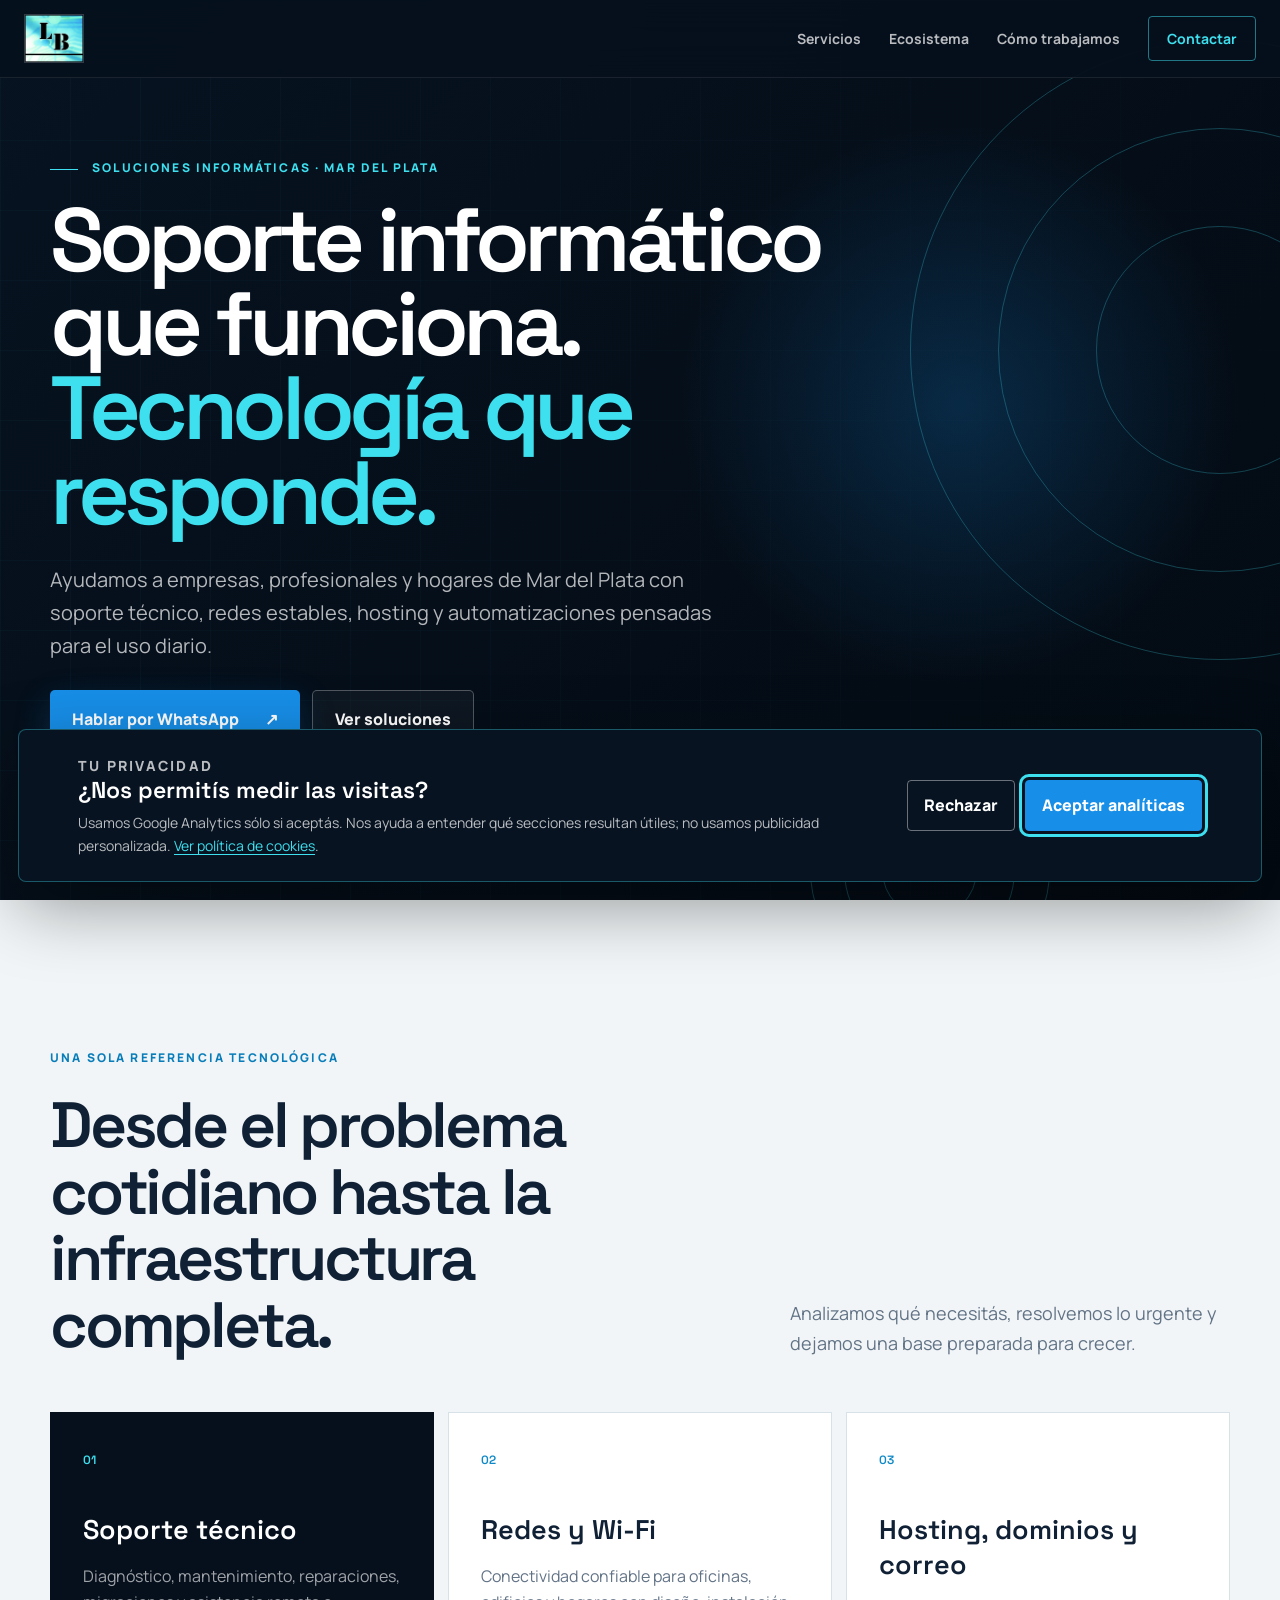
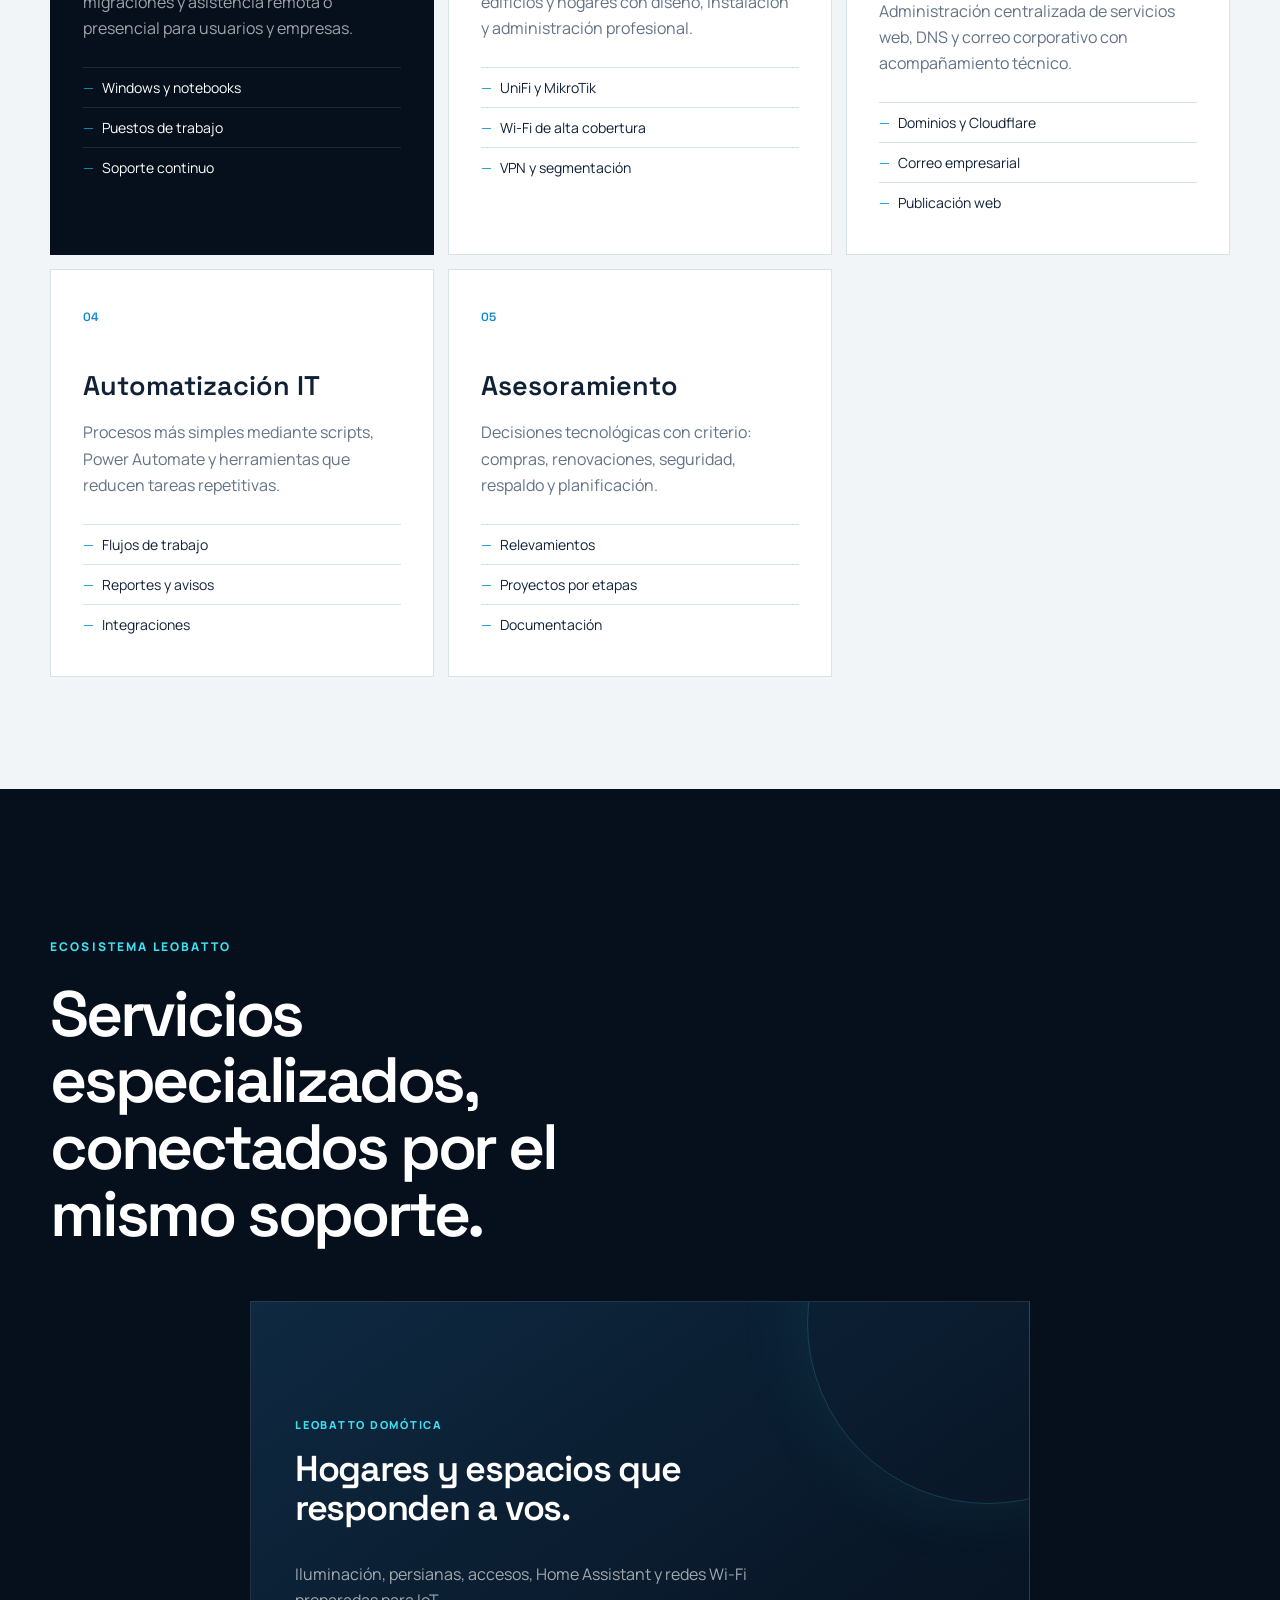
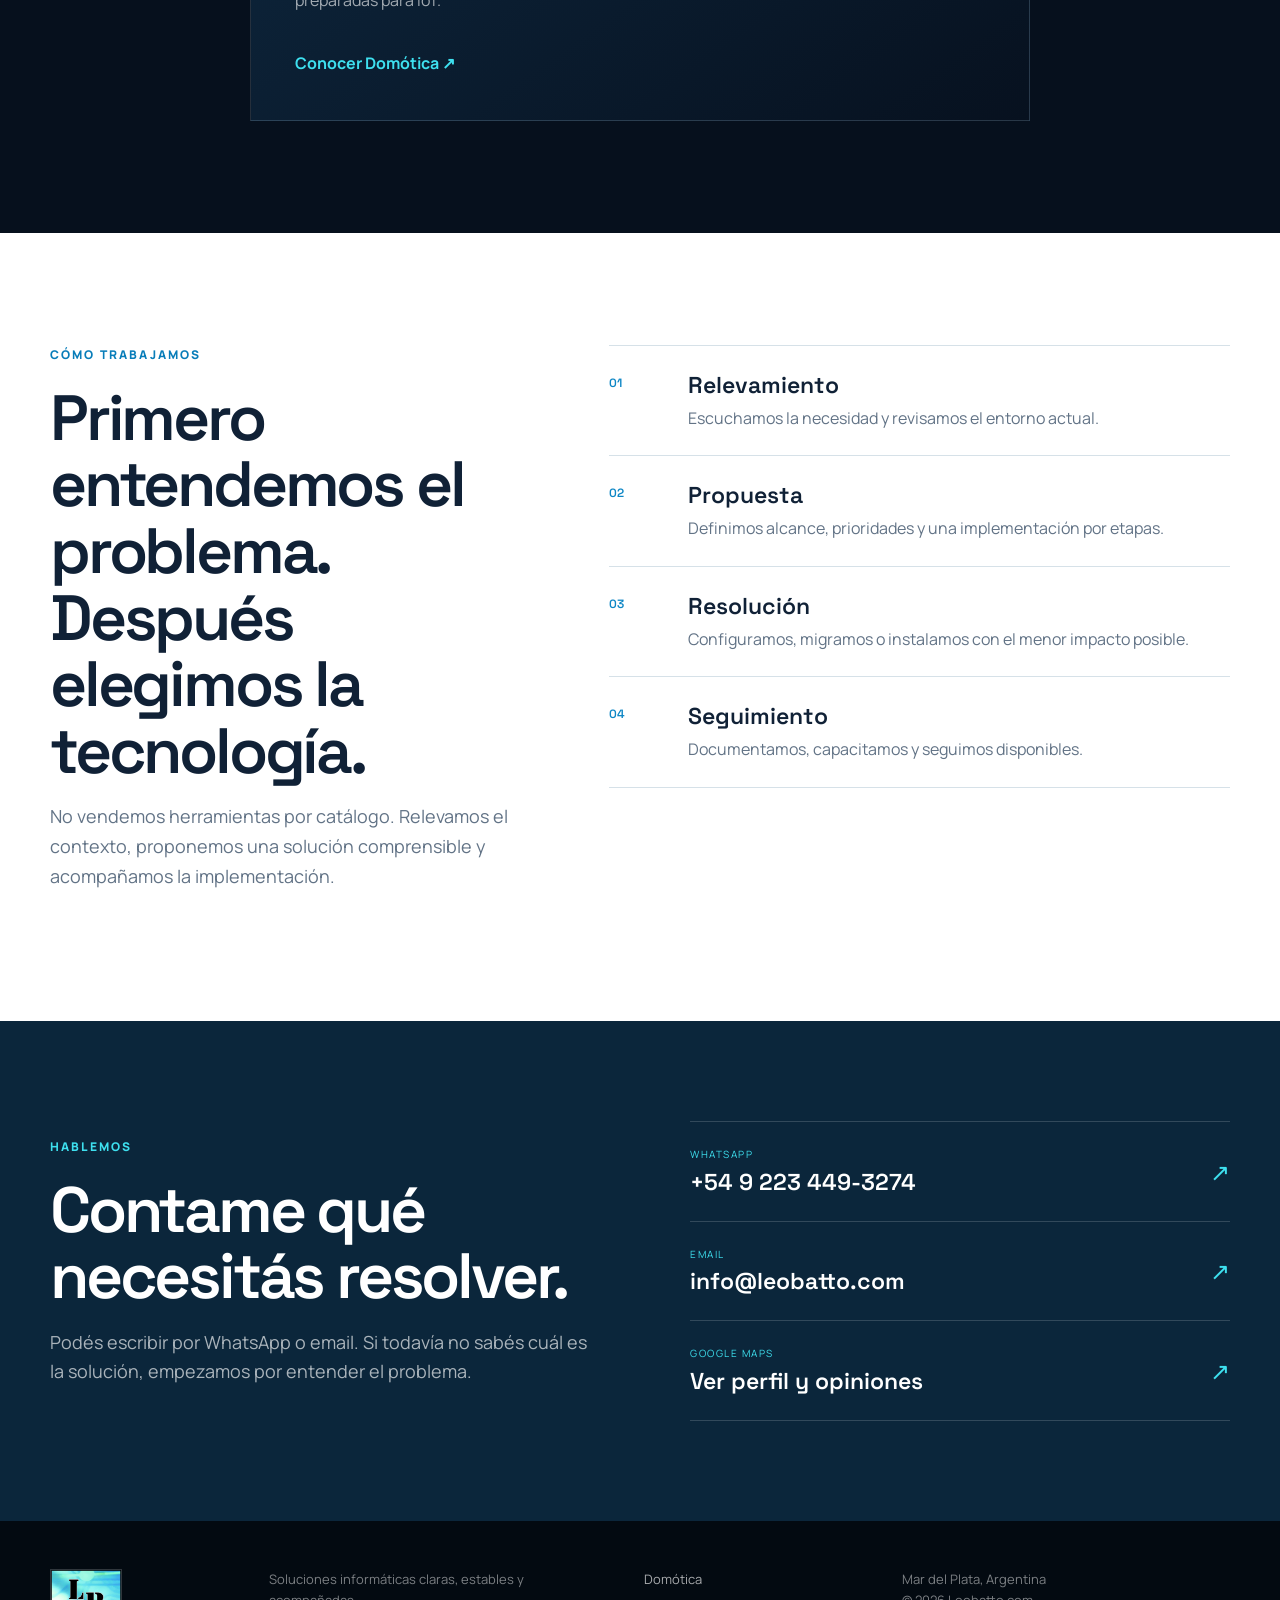
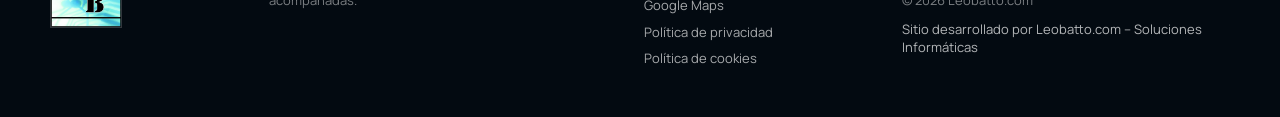
<file: index.html>
<!DOCTYPE html>
<html lang="es-AR">
<head>
  <meta charset="utf-8">
  <meta name="viewport" content="width=device-width, initial-scale=1">
  <title>Soporte informático en Mar del Plata | Leobatto</title>
  <meta name="description" content="Soporte informático en Mar del Plata para empresas, profesionales y hogares. Redes, Wi‑Fi, hosting, dominios, automatización y asistencia técnica.">
  <meta name="robots" content="index, follow, max-image-preview:large, max-snippet:-1">
  <meta name="theme-color" content="#07111f">
  <link rel="canonical" href="https://leobatto.com/">
  <link rel="alternate" hreflang="es-AR" href="https://leobatto.com/">
  <link rel="alternate" hreflang="x-default" href="https://leobatto.com/">
  <meta name="geo.region" content="AR-B">
  <meta name="geo.placename" content="Mar del Plata">
  <meta property="og:locale" content="es_AR">
  <meta property="og:type" content="website">
  <meta property="og:site_name" content="Leobatto.com">
  <meta property="og:title" content="Soporte informático en Mar del Plata | Leobatto">
  <meta property="og:description" content="Soporte técnico, redes, Wi‑Fi, hosting y automatización para empresas, profesionales y hogares en Mar del Plata.">
  <meta property="og:url" content="https://leobatto.com/">
  <meta name="twitter:card" content="summary">
  <meta name="twitter:title" content="Soporte informático en Mar del Plata | Leobatto">
  <meta name="twitter:description" content="Soporte técnico, redes, Wi‑Fi, hosting y automatización en Mar del Plata.">
  <link rel="icon" type="image/jpeg" href="/assets/logo-leobatto.jpg">
  <link rel="preconnect" href="https://fonts.googleapis.com">
  <link rel="preconnect" href="https://fonts.gstatic.com" crossorigin>
  <link href="https://fonts.googleapis.com/css2?family=Manrope:wght@400;500;600;700;800&family=Space+Grotesk:wght@500;600;700&display=swap" rel="stylesheet">
  <link rel="stylesheet" href="assets/styles.css">
  <script type="application/ld+json">
  {
    "@context": "https://schema.org",
    "@graph": [
      {
        "@type": [
          "LocalBusiness",
          "ProfessionalService"
        ],
        "@id": "https://leobatto.com/#localbusiness",
        "name": "Leobatto Soluciones Informáticas",
        "alternateName": "Leobatto.com",
        "description": "Soporte informático, redes, Wi-Fi, hosting, dominios y automatización para empresas, profesionales y hogares en Mar del Plata.",
        "url": "https://leobatto.com/",
        "logo": {
          "@type": "ImageObject",
          "url": "https://leobatto.com/assets/logo-leobatto.jpg",
          "width": 516,
          "height": 421
        },
        "image": "https://leobatto.com/assets/logo-leobatto.jpg",
        "email": "info@leobatto.com",
        "telephone": "+54 9 223 449-3274",
        "areaServed": {
          "@type": "City",
          "name": "Mar del Plata",
          "containedInPlace": {
            "@type": "AdministrativeArea",
            "name": "Buenos Aires, Argentina"
          }
        },
        "sameAs": [
          "https://www.google.com/maps/place/Leobatto+Soluciones+Inform%C3%A1ticas/data=!4m2!3m1!1s0x0:0x1ebd419a12dba262"
        ],
        "hasMap": "https://www.google.com/maps/place/Leobatto+Soluciones+Inform%C3%A1ticas/data=!4m2!3m1!1s0x0:0x1ebd419a12dba262",
        "contactPoint": {
          "@type": "ContactPoint",
          "telephone": "+54 9 223 449-3274",
          "email": "info@leobatto.com",
          "contactType": "soporte y ventas",
          "areaServed": "AR",
          "availableLanguage": "Spanish"
        },
        "knowsAbout": [
          "Soporte informático",
          "Reparación de computadoras",
          "Redes Wi-Fi",
          "UniFi",
          "MikroTik",
          "Hosting y dominios",
          "Automatización IT"
        ]
      },
      {
        "@type": "WebSite",
        "@id": "https://leobatto.com/#website",
        "url": "https://leobatto.com/",
        "name": "Leobatto.com",
        "inLanguage": "es-AR",
        "publisher": {
          "@id": "https://leobatto.com/#localbusiness"
        }
      },
      {
        "@type": "WebPage",
        "@id": "https://leobatto.com/#webpage",
        "url": "https://leobatto.com/",
        "name": "Soporte informático en Mar del Plata | Leobatto",
        "description": "Soporte técnico, redes, Wi-Fi, hosting, dominios y automatización en Mar del Plata.",
        "inLanguage": "es-AR",
        "isPartOf": {
          "@id": "https://leobatto.com/#website"
        },
        "about": {
          "@id": "https://leobatto.com/#localbusiness"
        },
        "primaryImageOfPage": {
          "@type": "ImageObject",
          "url": "https://leobatto.com/assets/logo-leobatto.jpg"
        }
      },
      {
        "@type": "Service",
        "@id": "https://leobatto.com/#it-service",
        "name": "Soporte informático y soluciones IT en Mar del Plata",
        "provider": {
          "@id": "https://leobatto.com/#localbusiness"
        },
        "areaServed": {
          "@type": "City",
          "name": "Mar del Plata"
        },
        "serviceType": [
          "Soporte técnico",
          "Redes y Wi-Fi",
          "Hosting y dominios",
          "Automatización IT",
          "Asesoramiento tecnológico"
        ],
        "hasOfferCatalog": {
          "@type": "OfferCatalog",
          "name": "Servicios informáticos",
          "itemListElement": [
            {
              "@type": "Offer",
              "itemOffered": {
                "@type": "Service",
                "name": "Soporte técnico y reparación de equipos"
              }
            },
            {
              "@type": "Offer",
              "itemOffered": {
                "@type": "Service",
                "name": "Redes, Wi-Fi y conectividad"
              }
            },
            {
              "@type": "Offer",
              "itemOffered": {
                "@type": "Service",
                "name": "Hosting, dominios y correo corporativo"
              }
            },
            {
              "@type": "Offer",
              "itemOffered": {
                "@type": "Service",
                "name": "Automatización IT y asesoramiento"
              }
            }
          ]
        }
      }
    ]
  }
  </script>
</head>
<body>
  <a class="skip-link" href="#contenido">Saltar al contenido</a>
  <header class="site-header">
    <a class="brand" href="#inicio" aria-label="Leobatto.com, inicio"><img src="assets/logo-leobatto.jpg" width="516" height="421" alt="Leobatto"></a>
    <button class="menu-button" type="button" aria-expanded="false" aria-controls="nav"><span></span><span></span><span></span><span class="sr-only">Abrir menú</span></button>
    <nav id="nav" aria-label="Navegación principal">
      <a href="#servicios">Servicios</a>
      <a href="#ecosistema">Ecosistema</a>
      <a href="#metodo">Cómo trabajamos</a>
      <a class="nav-contact" href="#contacto" data-analytics-event="cta_click" data-analytics-name="contactar" data-analytics-location="navegacion">Contactar</a>
    </nav>
  </header>

  <main id="contenido">
    <section class="hero" id="inicio">
      <div class="hero-grid" aria-hidden="true"></div>
      <div class="signal signal-one" aria-hidden="true"></div>
      <div class="signal signal-two" aria-hidden="true"></div>
      <div class="container hero-layout">
        <div class="hero-copy">
          <p class="eyebrow"><span></span> Soluciones informáticas · Mar del Plata</p>
          <h1>Soporte informático que funciona.<br><em>Tecnología que responde.</em></h1>
          <p>Ayudamos a empresas, profesionales y hogares de Mar del Plata con soporte técnico, redes estables, hosting y automatizaciones pensadas para el uso diario.</p>
          <div class="hero-actions">
            <a class="button primary" href="https://wa.me/5492234493274?text=Hola%20Leo%2C%20necesito%20asesoramiento%20inform%C3%A1tico." target="_blank" rel="noopener noreferrer" data-analytics-event="generate_lead" data-analytics-method="whatsapp" data-analytics-location="hero">Hablar por WhatsApp <span>↗</span></a>
            <a class="button secondary" href="#servicios" data-analytics-event="cta_click" data-analytics-name="ver_soluciones" data-analytics-location="hero">Ver soluciones</a>
          </div>
          <div class="hero-trust"><span>Atención personal</span><span>Soporte remoto y presencial</span><span>Soluciones documentadas</span></div>
        </div>
      </div>
    </section>

    <section class="section services" id="servicios">
      <div class="container">
        <div class="section-heading"><p class="eyebrow dark">UNA SOLA REFERENCIA TECNOLÓGICA</p><h2>Desde el problema cotidiano hasta la infraestructura completa.</h2><p>Analizamos qué necesitás, resolvemos lo urgente y dejamos una base preparada para crecer.</p></div>
        <div class="service-grid">
          <article class="service-card featured"><span>01</span><h3>Soporte técnico</h3><p>Diagnóstico, mantenimiento, reparaciones, migraciones y asistencia remota o presencial para usuarios y empresas.</p><ul><li>Windows y notebooks</li><li>Puestos de trabajo</li><li>Soporte continuo</li></ul></article>
          <article class="service-card"><span>02</span><h3>Redes y Wi‑Fi</h3><p>Conectividad confiable para oficinas, edificios y hogares con diseño, instalación y administración profesional.</p><ul><li>UniFi y MikroTik</li><li>Wi‑Fi de alta cobertura</li><li>VPN y segmentación</li></ul></article>
          <article class="service-card"><span>03</span><h3>Hosting, dominios y correo</h3><p>Administración centralizada de servicios web, DNS y correo corporativo con acompañamiento técnico.</p><ul><li>Dominios y Cloudflare</li><li>Correo empresarial</li><li>Publicación web</li></ul></article>
          <article class="service-card"><span>04</span><h3>Automatización IT</h3><p>Procesos más simples mediante scripts, Power Automate y herramientas que reducen tareas repetitivas.</p><ul><li>Flujos de trabajo</li><li>Reportes y avisos</li><li>Integraciones</li></ul></article>
          <article class="service-card"><span>05</span><h3>Asesoramiento</h3><p>Decisiones tecnológicas con criterio: compras, renovaciones, seguridad, respaldo y planificación.</p><ul><li>Relevamientos</li><li>Proyectos por etapas</li><li>Documentación</li></ul></article>
        </div>
      </div>
    </section>

    <section class="section ecosystem" id="ecosistema">
      <div class="container">
        <div class="section-heading light"><p class="eyebrow">ECOSISTEMA LEOBATTO</p><h2>Servicios especializados, conectados por el mismo soporte.</h2></div>
        <div class="ecosystem-grid">
          <a class="ecosystem-card smart" href="https://domotica.leobatto.com/" data-analytics-event="select_content" data-analytics-content-type="ecosistema" data-analytics-item-id="domotica" data-analytics-location="ecosistema">
            <span class="ecosystem-tag">LEOBATTO DOMÓTICA</span>
            <h3>Hogares y espacios que responden a vos.</h3>
            <p>Iluminación, persianas, accesos, Home Assistant y redes Wi‑Fi preparadas para IoT.</p>
            <strong>Conocer Domótica <span>↗</span></strong>
          </a>
        </div>
      </div>
    </section>

    <section class="section method" id="metodo">
      <div class="container method-layout">
        <div><p class="eyebrow dark">CÓMO TRABAJAMOS</p><h2>Primero entendemos el problema. Después elegimos la tecnología.</h2><p>No vendemos herramientas por catálogo. Relevamos el contexto, proponemos una solución comprensible y acompañamos la implementación.</p></div>
        <ol class="steps">
          <li><span>01</span><div><h3>Relevamiento</h3><p>Escuchamos la necesidad y revisamos el entorno actual.</p></div></li>
          <li><span>02</span><div><h3>Propuesta</h3><p>Definimos alcance, prioridades y una implementación por etapas.</p></div></li>
          <li><span>03</span><div><h3>Resolución</h3><p>Configuramos, migramos o instalamos con el menor impacto posible.</p></div></li>
          <li><span>04</span><div><h3>Seguimiento</h3><p>Documentamos, capacitamos y seguimos disponibles.</p></div></li>
        </ol>
      </div>
    </section>

    <section class="contact" id="contacto">
      <div class="container contact-layout">
        <div><p class="eyebrow">HABLEMOS</p><h2>Contame qué necesitás resolver.</h2><p>Podés escribir por WhatsApp o email. Si todavía no sabés cuál es la solución, empezamos por entender el problema.</p></div>
        <div class="contact-actions">
          <a class="contact-link" href="https://wa.me/5492234493274?text=Hola%20Leo%2C%20necesito%20asesoramiento%20inform%C3%A1tico." target="_blank" rel="noopener noreferrer" data-analytics-event="generate_lead" data-analytics-method="whatsapp" data-analytics-location="contacto"><small>WHATSAPP</small><strong>+54 9 223 449-3274</strong><span>↗</span></a>
          <a class="contact-link" href="mailto:info@leobatto.com" data-analytics-event="generate_lead" data-analytics-method="email" data-analytics-location="contacto"><small>EMAIL</small><strong>info@leobatto.com</strong><span>↗</span></a>
          <a class="contact-link" href="https://www.google.com/maps/place/Leobatto+Soluciones+Inform%C3%A1ticas/data=!4m2!3m1!1s0x0:0x1ebd419a12dba262" target="_blank" rel="noopener noreferrer" data-analytics-event="select_content" data-analytics-content-type="perfil_comercial" data-analytics-item-id="google_maps" data-analytics-location="contacto"><small>GOOGLE MAPS</small><strong>Ver perfil y opiniones</strong><span>↗</span></a>
        </div>
      </div>
    </section>
  </main>

  <footer><div class="container footer-grid"><a class="brand" href="#inicio"><img src="assets/logo-leobatto.jpg" width="516" height="421" alt="Leobatto"></a><p>Soluciones informáticas claras, estables y acompañadas.</p><div><a href="https://domotica.leobatto.com/" data-analytics-event="select_content" data-analytics-content-type="ecosistema" data-analytics-item-id="domotica" data-analytics-location="footer">Domótica</a><a href="https://www.google.com/maps/place/Leobatto+Soluciones+Inform%C3%A1ticas/data=!4m2!3m1!1s0x0:0x1ebd419a12dba262" target="_blank" rel="noopener noreferrer" data-analytics-event="select_content" data-analytics-content-type="perfil_comercial" data-analytics-item-id="google_maps" data-analytics-location="footer">Google Maps</a><a href="/privacidad/">Política de privacidad</a><a href="/cookies/">Política de cookies</a></div><p>Mar del Plata, Argentina<br>© <span id="year"></span> Leobatto.com<br><a class="footer-credit" href="https://leobatto.com/">Sitio desarrollado por Leobatto.com – Soluciones Informáticas</a></p></div></footer>
  <script src="assets/app.js" defer></script>
</body>
</html>
</file>
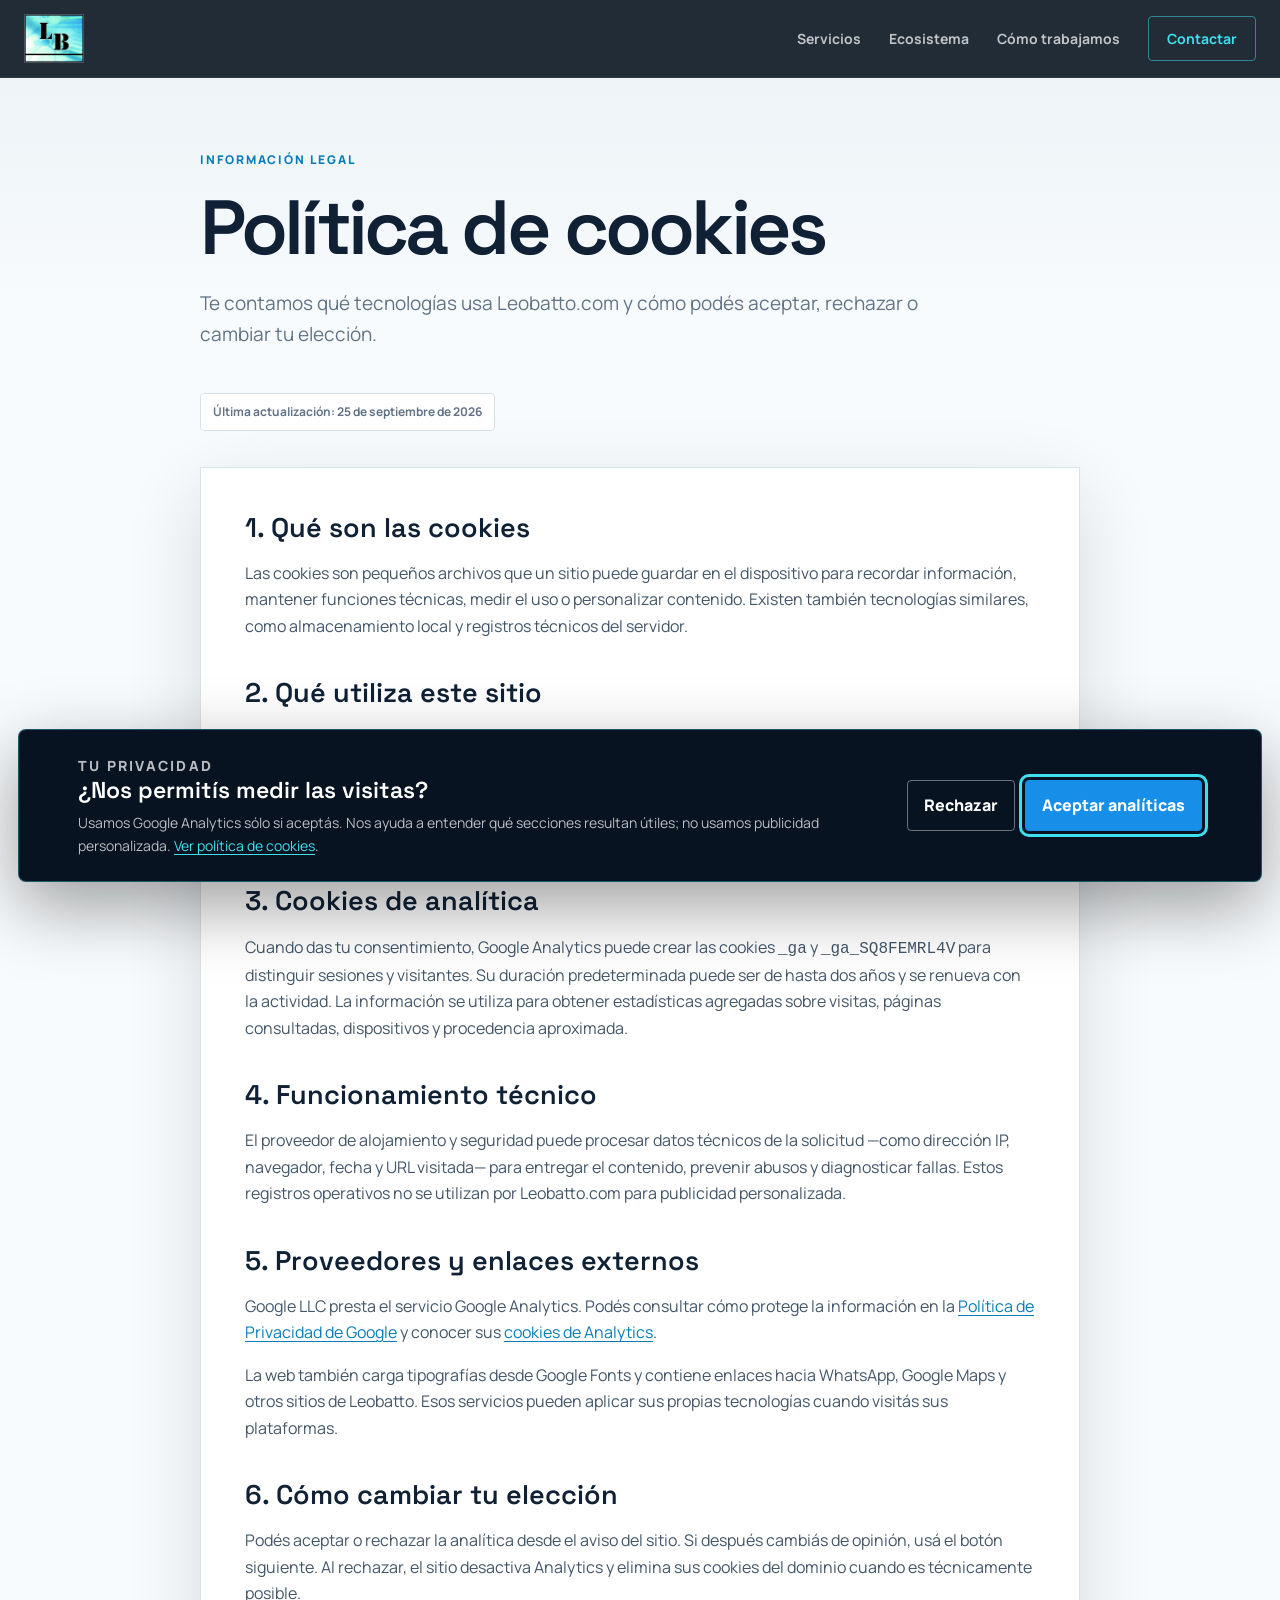
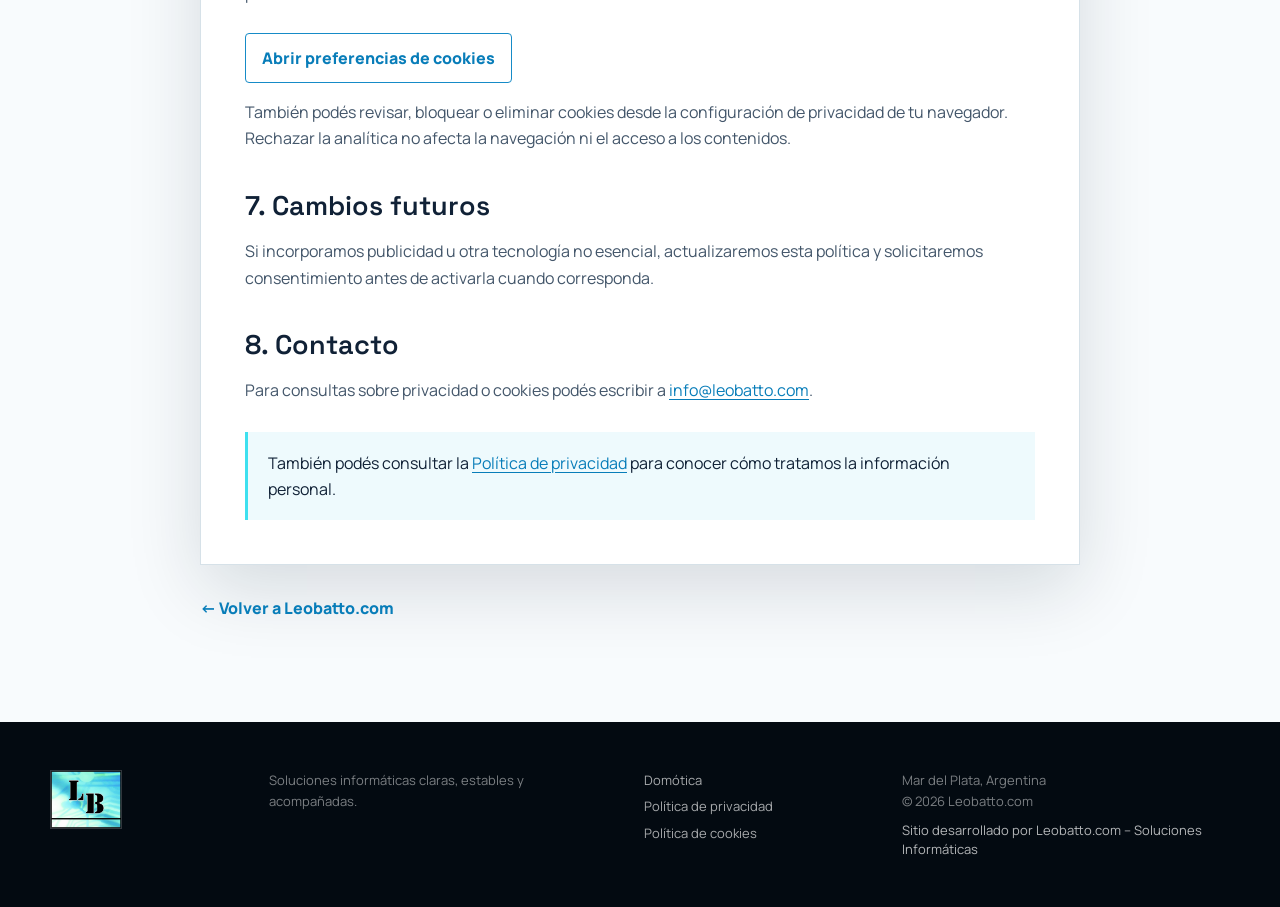
<file: cookies/index.html>
<!DOCTYPE html>
<html lang="es-AR">
<head>
  <meta charset="utf-8">
  <meta name="viewport" content="width=device-width, initial-scale=1">
  <title>Política de cookies | Leobatto.com</title>
  <meta name="description" content="Política de cookies y tecnologías similares de Leobatto.com – Soluciones Informáticas.">
  <meta name="robots" content="index, follow">
  <meta name="theme-color" content="#07111f">
  <link rel="canonical" href="https://leobatto.com/cookies/">
  <meta property="og:locale" content="es_AR">
  <meta property="og:type" content="website">
  <meta property="og:site_name" content="Leobatto.com">
  <meta property="og:title" content="Política de cookies | Leobatto.com">
  <meta property="og:description" content="Información sobre las cookies y tecnologías utilizadas en Leobatto.com.">
  <meta property="og:url" content="https://leobatto.com/cookies/">
  <link rel="icon" type="image/jpeg" href="/assets/logo-leobatto.jpg">
  <link rel="preconnect" href="https://fonts.googleapis.com">
  <link rel="preconnect" href="https://fonts.gstatic.com" crossorigin>
  <link href="https://fonts.googleapis.com/css2?family=Manrope:wght@400;500;600;700;800&family=Space+Grotesk:wght@500;600;700&display=swap" rel="stylesheet">
  <link rel="stylesheet" href="/assets/styles.css">
</head>
<body>
  <a class="skip-link" href="#contenido">Saltar al contenido</a>
  <header class="site-header">
    <a class="brand" href="/" aria-label="Leobatto.com, inicio"><img src="/assets/logo-leobatto.jpg" width="516" height="421" alt="Leobatto"></a>
    <button class="menu-button" type="button" aria-expanded="false" aria-controls="nav"><span></span><span></span><span></span><span class="sr-only">Abrir menú</span></button>
    <nav id="nav" aria-label="Navegación principal">
      <a href="/#servicios">Servicios</a>
      <a href="/#ecosistema">Ecosistema</a>
      <a href="/#metodo">Cómo trabajamos</a>
      <a class="nav-contact" href="/#contacto">Contactar</a>
    </nav>
  </header>

  <main id="contenido" class="legal-main">
    <div class="container legal-shell">
      <p class="legal-kicker">Información legal</p>
      <h1>Política de cookies</h1>
      <p class="legal-intro">Te contamos qué tecnologías usa Leobatto.com y cómo podés aceptar, rechazar o cambiar tu elección.</p>
      <span class="legal-updated">Última actualización: 25 de septiembre de 2026</span>

      <article class="legal-content">
        <h2>1. Qué son las cookies</h2>
        <p>Las cookies son pequeños archivos que un sitio puede guardar en el dispositivo para recordar información, mantener funciones técnicas, medir el uso o personalizar contenido. Existen también tecnologías similares, como almacenamiento local y registros técnicos del servidor.</p>

        <h2>2. Qué utiliza este sitio</h2>
        <p>Leobatto.com utiliza almacenamiento local estrictamente necesario para recordar si aceptaste o rechazaste la medición. Además, ofrece <strong>Google Analytics 4</strong> como herramienta de analítica opcional. Google Analytics no se carga ni crea sus cookies hasta que elegís “Aceptar analíticas”.</p>
        <p>No utilizamos Meta Pixel ni cookies de publicidad personalizada.</p>

        <h2>3. Cookies de analítica</h2>
        <p>Cuando das tu consentimiento, Google Analytics puede crear las cookies <code>_ga</code> y <code>_ga_SQ8FEMRL4V</code> para distinguir sesiones y visitantes. Su duración predeterminada puede ser de hasta dos años y se renueva con la actividad. La información se utiliza para obtener estadísticas agregadas sobre visitas, páginas consultadas, dispositivos y procedencia aproximada.</p>

        <h2>4. Funcionamiento técnico</h2>
        <p>El proveedor de alojamiento y seguridad puede procesar datos técnicos de la solicitud —como dirección IP, navegador, fecha y URL visitada— para entregar el contenido, prevenir abusos y diagnosticar fallas. Estos registros operativos no se utilizan por Leobatto.com para publicidad personalizada.</p>

        <h2>5. Proveedores y enlaces externos</h2>
        <p>Google LLC presta el servicio Google Analytics. Podés consultar cómo protege la información en la <a href="https://policies.google.com/privacy?hl=es" target="_blank" rel="noopener noreferrer">Política de Privacidad de Google</a> y conocer sus <a href="https://support.google.com/analytics/answer/11397207?hl=es" target="_blank" rel="noopener noreferrer">cookies de Analytics</a>.</p>
        <p>La web también carga tipografías desde Google Fonts y contiene enlaces hacia WhatsApp, Google Maps y otros sitios de Leobatto. Esos servicios pueden aplicar sus propias tecnologías cuando visitás sus plataformas.</p>

        <h2>6. Cómo cambiar tu elección</h2>
        <p>Podés aceptar o rechazar la analítica desde el aviso del sitio. Si después cambiás de opinión, usá el botón siguiente. Al rechazar, el sitio desactiva Analytics y elimina sus cookies del dominio cuando es técnicamente posible.</p>
        <button class="cookie-preferences" type="button" data-open-cookie-preferences>Abrir preferencias de cookies</button>
        <p>También podés revisar, bloquear o eliminar cookies desde la configuración de privacidad de tu navegador. Rechazar la analítica no afecta la navegación ni el acceso a los contenidos.</p>

        <h2>7. Cambios futuros</h2>
        <p>Si incorporamos publicidad u otra tecnología no esencial, actualizaremos esta política y solicitaremos consentimiento antes de activarla cuando corresponda.</p>

        <h2>8. Contacto</h2>
        <p>Para consultas sobre privacidad o cookies podés escribir a <a href="mailto:info@leobatto.com">info@leobatto.com</a>.</p>

        <div class="legal-note">También podés consultar la <a href="/privacidad/">Política de privacidad</a> para conocer cómo tratamos la información personal.</div>
      </article>
      <a class="legal-back" href="/">← Volver a Leobatto.com</a>
    </div>
  </main>

  <footer><div class="container footer-grid"><a class="brand" href="/"><img src="/assets/logo-leobatto.jpg" width="516" height="421" alt="Leobatto"></a><p>Soluciones informáticas claras, estables y acompañadas.</p><div><a href="https://domotica.leobatto.com/">Domótica</a><a href="/privacidad/">Política de privacidad</a><a href="/cookies/" aria-current="page">Política de cookies</a></div><p>Mar del Plata, Argentina<br>© <span id="year"></span> Leobatto.com<br><a class="footer-credit" href="https://leobatto.com/">Sitio desarrollado por Leobatto.com – Soluciones Informáticas</a></p></div></footer>
  <script src="/assets/app.js" defer></script>
</body>
</html>
</file>
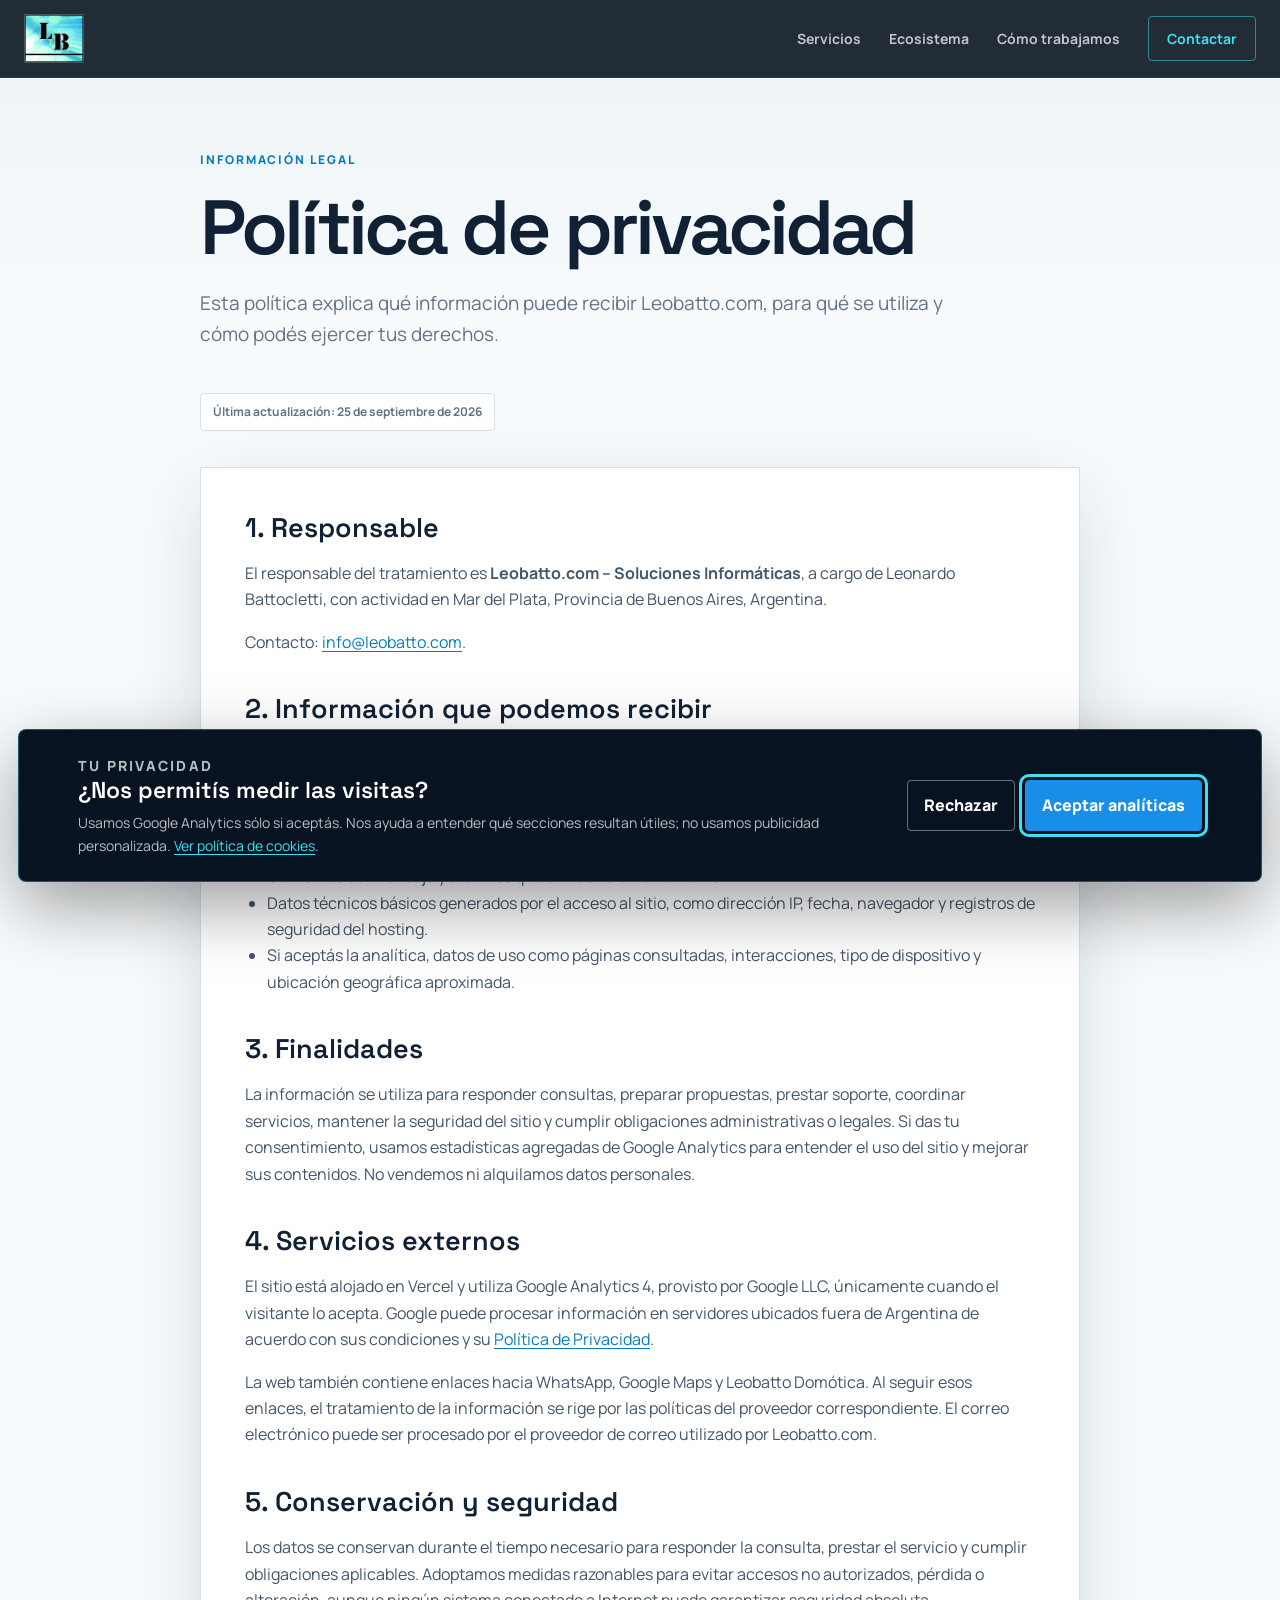
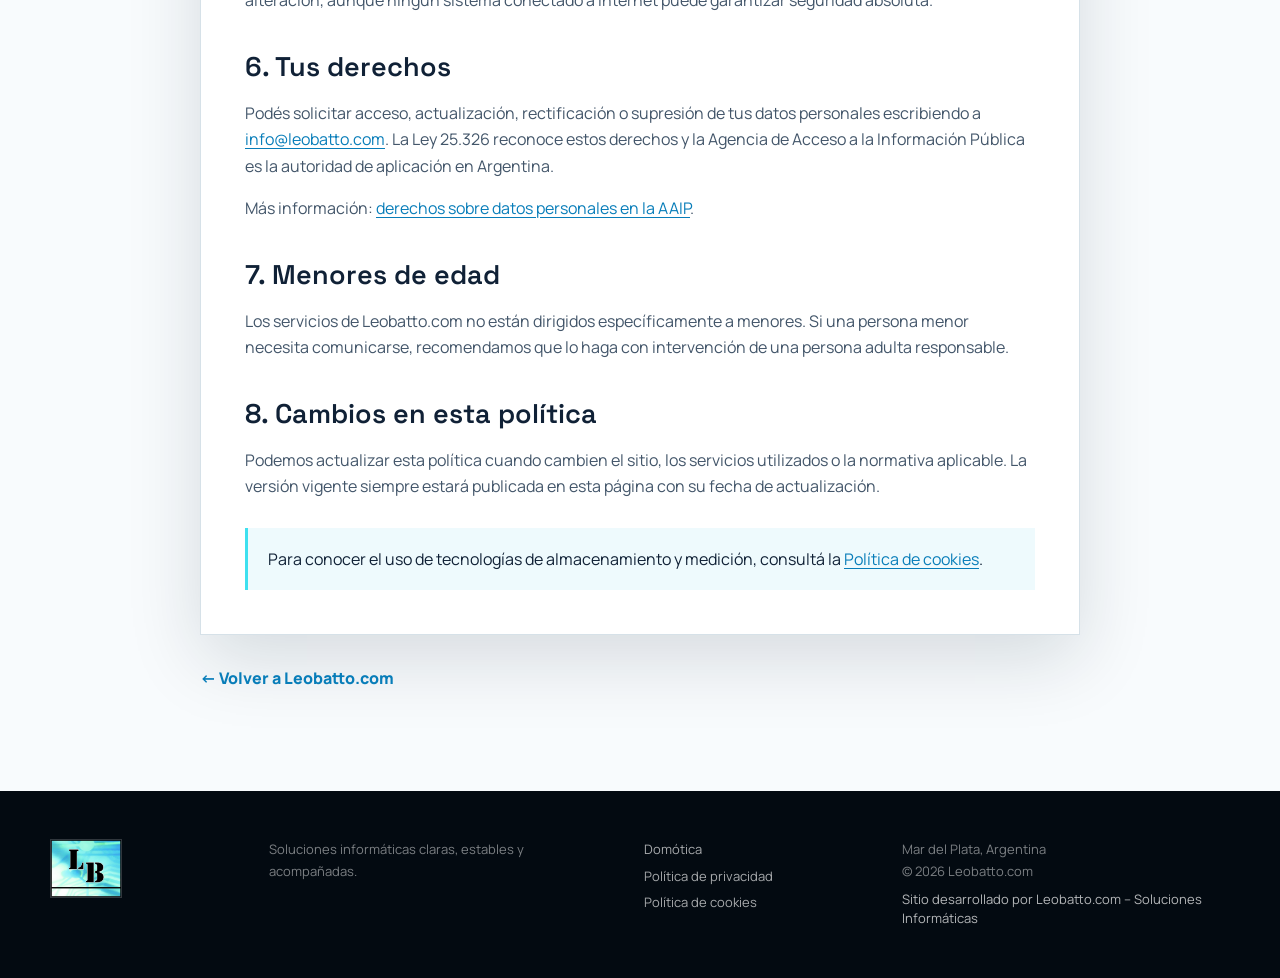
<file: privacidad/index.html>
<!DOCTYPE html>
<html lang="es-AR">
<head>
  <meta charset="utf-8">
  <meta name="viewport" content="width=device-width, initial-scale=1">
  <title>Política de privacidad | Leobatto.com</title>
  <meta name="description" content="Política de privacidad de Leobatto.com – Soluciones Informáticas.">
  <meta name="robots" content="index, follow">
  <meta name="theme-color" content="#07111f">
  <link rel="canonical" href="https://leobatto.com/privacidad/">
  <meta property="og:locale" content="es_AR">
  <meta property="og:type" content="website">
  <meta property="og:site_name" content="Leobatto.com">
  <meta property="og:title" content="Política de privacidad | Leobatto.com">
  <meta property="og:description" content="Cómo Leobatto.com trata y protege la información personal.">
  <meta property="og:url" content="https://leobatto.com/privacidad/">
  <link rel="icon" type="image/jpeg" href="/assets/logo-leobatto.jpg">
  <link rel="preconnect" href="https://fonts.googleapis.com">
  <link rel="preconnect" href="https://fonts.gstatic.com" crossorigin>
  <link href="https://fonts.googleapis.com/css2?family=Manrope:wght@400;500;600;700;800&family=Space+Grotesk:wght@500;600;700&display=swap" rel="stylesheet">
  <link rel="stylesheet" href="/assets/styles.css">
</head>
<body>
  <a class="skip-link" href="#contenido">Saltar al contenido</a>
  <header class="site-header">
    <a class="brand" href="/" aria-label="Leobatto.com, inicio"><img src="/assets/logo-leobatto.jpg" width="516" height="421" alt="Leobatto"></a>
    <button class="menu-button" type="button" aria-expanded="false" aria-controls="nav"><span></span><span></span><span></span><span class="sr-only">Abrir menú</span></button>
    <nav id="nav" aria-label="Navegación principal">
      <a href="/#servicios">Servicios</a>
      <a href="/#ecosistema">Ecosistema</a>
      <a href="/#metodo">Cómo trabajamos</a>
      <a class="nav-contact" href="/#contacto">Contactar</a>
    </nav>
  </header>

  <main id="contenido" class="legal-main">
    <div class="container legal-shell">
      <p class="legal-kicker">Información legal</p>
      <h1>Política de privacidad</h1>
      <p class="legal-intro">Esta política explica qué información puede recibir Leobatto.com, para qué se utiliza y cómo podés ejercer tus derechos.</p>
      <span class="legal-updated">Última actualización: 25 de septiembre de 2026</span>

      <article class="legal-content">
        <h2>1. Responsable</h2>
        <p>El responsable del tratamiento es <strong>Leobatto.com – Soluciones Informáticas</strong>, a cargo de Leonardo Battocletti, con actividad en Mar del Plata, Provincia de Buenos Aires, Argentina.</p>
        <p>Contacto: <a href="mailto:info@leobatto.com">info@leobatto.com</a>.</p>

        <h2>2. Información que podemos recibir</h2>
        <p>Este sitio no tiene formularios de registro ni crea cuentas de usuario. Podemos recibir información cuando decidís comunicarte por email o WhatsApp, por ejemplo:</p>
        <ul>
          <li>Nombre y datos de contacto.</li>
          <li>Empresa, equipo o servicio sobre el que realizás una consulta.</li>
          <li>Contenido del mensaje y archivos que enviás voluntariamente.</li>
          <li>Datos técnicos básicos generados por el acceso al sitio, como dirección IP, fecha, navegador y registros de seguridad del hosting.</li>
          <li>Si aceptás la analítica, datos de uso como páginas consultadas, interacciones, tipo de dispositivo y ubicación geográfica aproximada.</li>
        </ul>

        <h2>3. Finalidades</h2>
        <p>La información se utiliza para responder consultas, preparar propuestas, prestar soporte, coordinar servicios, mantener la seguridad del sitio y cumplir obligaciones administrativas o legales. Si das tu consentimiento, usamos estadísticas agregadas de Google Analytics para entender el uso del sitio y mejorar sus contenidos. No vendemos ni alquilamos datos personales.</p>

        <h2>4. Servicios externos</h2>
        <p>El sitio está alojado en Vercel y utiliza Google Analytics 4, provisto por Google LLC, únicamente cuando el visitante lo acepta. Google puede procesar información en servidores ubicados fuera de Argentina de acuerdo con sus condiciones y su <a href="https://policies.google.com/privacy?hl=es" target="_blank" rel="noopener noreferrer">Política de Privacidad</a>.</p>
        <p>La web también contiene enlaces hacia WhatsApp, Google Maps y Leobatto Domótica. Al seguir esos enlaces, el tratamiento de la información se rige por las políticas del proveedor correspondiente. El correo electrónico puede ser procesado por el proveedor de correo utilizado por Leobatto.com.</p>

        <h2>5. Conservación y seguridad</h2>
        <p>Los datos se conservan durante el tiempo necesario para responder la consulta, prestar el servicio y cumplir obligaciones aplicables. Adoptamos medidas razonables para evitar accesos no autorizados, pérdida o alteración, aunque ningún sistema conectado a Internet puede garantizar seguridad absoluta.</p>

        <h2>6. Tus derechos</h2>
        <p>Podés solicitar acceso, actualización, rectificación o supresión de tus datos personales escribiendo a <a href="mailto:info@leobatto.com">info@leobatto.com</a>. La Ley 25.326 reconoce estos derechos y la Agencia de Acceso a la Información Pública es la autoridad de aplicación en Argentina.</p>
        <p>Más información: <a href="https://www.argentina.gob.ar/aaip/datospersonales/derechos" target="_blank" rel="noopener noreferrer">derechos sobre datos personales en la AAIP</a>.</p>

        <h2>7. Menores de edad</h2>
        <p>Los servicios de Leobatto.com no están dirigidos específicamente a menores. Si una persona menor necesita comunicarse, recomendamos que lo haga con intervención de una persona adulta responsable.</p>

        <h2>8. Cambios en esta política</h2>
        <p>Podemos actualizar esta política cuando cambien el sitio, los servicios utilizados o la normativa aplicable. La versión vigente siempre estará publicada en esta página con su fecha de actualización.</p>

        <div class="legal-note">Para conocer el uso de tecnologías de almacenamiento y medición, consultá la <a href="/cookies/">Política de cookies</a>.</div>
      </article>
      <a class="legal-back" href="/">← Volver a Leobatto.com</a>
    </div>
  </main>

  <footer><div class="container footer-grid"><a class="brand" href="/"><img src="/assets/logo-leobatto.jpg" width="516" height="421" alt="Leobatto"></a><p>Soluciones informáticas claras, estables y acompañadas.</p><div><a href="https://domotica.leobatto.com/">Domótica</a><a href="/privacidad/" aria-current="page">Política de privacidad</a><a href="/cookies/">Política de cookies</a></div><p>Mar del Plata, Argentina<br>© <span id="year"></span> Leobatto.com<br><a class="footer-credit" href="https://leobatto.com/">Sitio desarrollado por Leobatto.com – Soluciones Informáticas</a></p></div></footer>
  <script src="/assets/app.js" defer></script>
</body>
</html>
</file>
<file: assets/styles.css>
:root{--navy:#06101d;--navy-2:#0a1929;--ink:#102136;--blue:#178ee7;--cyan:#3ee0ef;--mint:#76efc5;--paper:#f1f5f7;--white:#f8fbfd;--muted:#627386;--line:#d6e1e8;--font:'Manrope',sans-serif;--display:'Space Grotesk',sans-serif;--shadow:0 24px 70px rgba(7,25,42,.14)}
*{box-sizing:border-box}html{scroll-behavior:smooth;scroll-padding-top:82px}body{margin:0;font:16px/1.65 var(--font);color:var(--ink);background:var(--paper);overflow-x:hidden}img{display:block;max-width:100%}a{color:inherit;text-decoration:none}button{font:inherit}.container{width:min(1180px,calc(100% - 48px));margin-inline:auto}.sr-only{position:absolute;width:1px;height:1px;margin:-1px;overflow:hidden;clip:rect(0,0,0,0);white-space:nowrap}.skip-link{position:fixed;top:-80px;left:16px;z-index:999;background:#fff;color:#000;padding:10px 16px}.skip-link:focus{top:12px}
.site-header{height:78px;position:fixed;z-index:100;inset:0 0 auto;display:flex;align-items:center;justify-content:space-between;padding:0 max(24px,calc((100vw - 1320px)/2));background:rgba(6,16,29,.88);backdrop-filter:blur(18px);border-bottom:1px solid rgba(255,255,255,.08);color:#fff}.brand img{width:60px;height:auto;border:1px solid rgba(255,255,255,.18)}.site-header nav{display:flex;gap:28px;align-items:center;font-size:14px;font-weight:700}.site-header nav>a:not(.nav-contact){color:rgba(255,255,255,.72)}.site-header nav>a:hover{color:#fff}.nav-contact{padding:10px 18px;border:1px solid rgba(62,224,239,.5);border-radius:4px;color:var(--cyan)}.menu-button{display:none;background:none;border:0;padding:8px}.menu-button>span:not(.sr-only){display:block;width:24px;height:2px;background:#fff;margin:5px}
.hero{min-height:800px;height:100svh;display:flex;align-items:center;position:relative;overflow:hidden;background:radial-gradient(circle at 75% 45%,rgba(23,142,231,.22),transparent 26%),linear-gradient(135deg,#071321,#030a12);color:#fff}.hero-grid{position:absolute;inset:0;opacity:.16;background-image:linear-gradient(rgba(62,224,239,.2) 1px,transparent 1px),linear-gradient(90deg,rgba(62,224,239,.2) 1px,transparent 1px);background-size:70px 70px;mask-image:linear-gradient(90deg,#000,rgba(0,0,0,.2))}.signal{position:absolute;border:1px solid rgba(62,224,239,.26);border-radius:50%}.signal:before,.signal:after{content:'';position:absolute;inset:14%;border:inherit;border-radius:inherit}.signal:after{inset:30%}.signal-one{width:620px;height:620px;right:-250px;top:40px}.signal-two{width:240px;height:240px;right:18%;bottom:-90px}.hero-layout{position:relative;display:block;padding-top:70px}.hero-copy{max-width:980px}.eyebrow{font-size:12px;font-weight:800;letter-spacing:.18em;color:var(--cyan);text-transform:uppercase;margin:0 0 20px}.eyebrow>span{display:inline-block;width:28px;height:1px;background:currentColor;vertical-align:middle;margin-right:10px}.eyebrow.dark{color:#087db9}.hero h1{font:600 clamp(3.7rem,7vw,6.6rem)/.94 var(--display);letter-spacing:-.06em;margin:0;max-width:850px}.hero h1 em{font-style:normal;color:var(--cyan)}.hero-copy>p:not(.eyebrow){max-width:680px;color:rgba(255,255,255,.7);font-size:20px;margin:28px 0}.hero-actions{display:flex;gap:12px;flex-wrap:wrap}.button{display:inline-flex;align-items:center;justify-content:center;gap:26px;padding:15px 22px;border-radius:5px;font-weight:800}.button.primary{background:var(--blue);box-shadow:0 14px 35px rgba(23,142,231,.25)}.button.secondary{border:1px solid rgba(255,255,255,.28);background:rgba(255,255,255,.04)}.hero-trust{display:flex;gap:24px;flex-wrap:wrap;margin-top:42px;color:rgba(255,255,255,.64);font-size:13px}.hero-trust span:before{content:'✓';color:var(--mint);margin-right:7px}
.section{padding:112px 0}.section-heading{display:grid;grid-template-columns:1.2fr .8fr;gap:80px;align-items:end;margin-bottom:54px}.section-heading .eyebrow{grid-column:1/-1;margin-bottom:-56px}.section-heading h2,.method h2,.contact h2{font:600 clamp(2.5rem,5vw,4.6rem)/1.04 var(--display);letter-spacing:-.05em;margin:0}.section-heading>p:last-child{color:var(--muted);font-size:18px;margin:0}.service-grid{display:grid;grid-template-columns:repeat(3,1fr);gap:14px}.service-card{background:#fff;border:1px solid var(--line);padding:32px;min-height:360px;position:relative;transition:.25s}.service-card:hover{transform:translateY(-4px);box-shadow:var(--shadow);border-color:#a9cfe2}.service-card.featured{background:var(--navy);color:#fff;border-color:var(--navy)}.service-card>span{font:600 12px var(--display);color:#0e88c7}.featured>span{color:var(--cyan)}.service-card h3{font:600 27px var(--display);margin:40px 0 14px}.service-card p{color:var(--muted)}.featured p{color:rgba(255,255,255,.62)}.service-card ul{list-style:none;padding:0;margin:25px 0 0}.service-card li{padding:8px 0;border-top:1px solid var(--line);font-size:14px}.featured li{border-color:rgba(255,255,255,.1)}.service-card li:before{content:'—';color:#1390d0;margin-right:8px}
.ecosystem{background:var(--navy);color:#fff}.section-heading.light>p:last-child{color:rgba(255,255,255,.6)}.ecosystem-grid{display:grid;grid-template-columns:1fr;gap:18px;max-width:780px;margin:0 auto}.ecosystem-card{min-height:420px;padding:44px;position:relative;overflow:hidden;border:1px solid rgba(255,255,255,.12);display:flex;flex-direction:column;justify-content:flex-end}.ecosystem-card:before{content:'';position:absolute;width:360px;height:360px;border:1px solid rgba(62,224,239,.2);border-radius:50%;right:-140px;top:-160px;box-shadow:0 0 80px rgba(62,224,239,.08)}.ecosystem-card.smart{background:linear-gradient(145deg,#0e2941,#07111f)}.ecosystem-card.repair{background:linear-gradient(145deg,#132737,#090f17)}.ecosystem-tag{font-size:11px;font-weight:800;letter-spacing:.16em;color:var(--cyan)}.ecosystem-card h3{font:600 36px/1.1 var(--display);letter-spacing:-.035em;max-width:500px;margin:16px 0}.ecosystem-card p{color:rgba(255,255,255,.62);max-width:520px}.ecosystem-card strong{margin-top:20px;color:var(--cyan)}
.method{background:#fff}.method-layout{display:grid;grid-template-columns:.85fr 1.15fr;gap:100px}.method-layout>div>p:last-child{color:var(--muted);font-size:18px}.steps{list-style:none;margin:0;padding:0;border-top:1px solid var(--line)}.steps li{display:grid;grid-template-columns:55px 1fr;gap:24px;padding:24px 0;border-bottom:1px solid var(--line)}.steps>li>span{font:600 12px var(--display);color:#0d86c5;padding-top:5px}.steps h3{font:600 23px var(--display);margin:0 0 5px}.steps p{margin:0;color:var(--muted)}
.contact{padding:100px 0;background:#0b263b;color:#fff}.contact-layout{display:grid;grid-template-columns:1fr 1fr;gap:100px;align-items:center}.contact-layout>div:first-child>p:last-child{color:rgba(255,255,255,.65);font-size:18px}.contact-actions{border-top:1px solid rgba(255,255,255,.16)}.contact-link{display:grid;grid-template-columns:1fr auto;gap:4px;padding:24px 0;border-bottom:1px solid rgba(255,255,255,.16);position:relative}.contact-link small{grid-column:1;font-size:10px;letter-spacing:.15em;color:var(--cyan)}.contact-link strong{font:600 23px var(--display)}.contact-link>span{grid-row:1/3;grid-column:2;align-self:center;font-size:24px;color:var(--cyan)}
footer{padding:48px 0;background:#030a11;color:#fff}.footer-grid{display:grid;grid-template-columns:.7fr 1.3fr .85fr 1.25fr;gap:35px;align-items:start}.footer-grid .brand img{width:72px}.footer-grid p{margin:0;color:rgba(255,255,255,.48);font-size:13px}.footer-grid>div{display:flex;flex-direction:column;gap:5px;color:rgba(255,255,255,.65);font-size:13px}.footer-grid>div a,.footer-credit{transition:color .2s}.footer-grid>div a:hover,.footer-credit:hover{color:var(--cyan)}.footer-credit{display:inline-block;margin-top:8px;color:rgba(255,255,255,.7);line-height:1.45}
.legal-main{min-height:calc(100vh - 230px);padding:150px 0 100px;background:linear-gradient(180deg,#eaf1f5 0,#f8fbfd 320px)}.legal-shell{max-width:880px}.legal-kicker{font-size:12px;font-weight:800;letter-spacing:.16em;color:#087db9;text-transform:uppercase;margin:0 0 18px}.legal-main h1{font:600 clamp(2.8rem,6vw,4.8rem)/1.02 var(--display);letter-spacing:-.05em;margin:0 0 22px}.legal-intro{max-width:760px;font-size:19px;color:var(--muted);margin:0 0 42px}.legal-updated{display:inline-block;margin-bottom:36px;padding:8px 12px;border:1px solid var(--line);border-radius:4px;background:#fff;color:var(--muted);font-size:12px;font-weight:700}.legal-content{padding:44px;background:#fff;border:1px solid var(--line);box-shadow:var(--shadow)}.legal-content h2{font:600 27px/1.2 var(--display);margin:38px 0 12px}.legal-content h2:first-child{margin-top:0}.legal-content p,.legal-content li{color:#43566a}.legal-content ul{padding-left:22px}.legal-content a{color:#087db9;text-decoration:underline;text-underline-offset:3px}.legal-note{margin-top:28px;padding:18px 20px;border-left:3px solid var(--cyan);background:#eefafd}.legal-back{display:inline-flex;margin-top:30px;font-weight:800;color:#087db9}
.cookie-preferences{display:inline-flex;align-items:center;justify-content:center;margin-top:10px;padding:11px 16px;border:1px solid #168bc7;border-radius:4px;background:#fff;color:#087db9;font-weight:800;cursor:pointer}.cookie-preferences:hover{background:#eefafd}.cookie-banner[hidden]{display:none}.cookie-banner{position:fixed;z-index:500;inset:auto 18px 18px;background:#071321;color:#fff;border:1px solid rgba(62,224,239,.34);border-radius:8px;box-shadow:0 24px 70px rgba(0,0,0,.38)}.cookie-banner__content{width:min(1180px,100%);margin:auto;padding:24px 28px;display:grid;grid-template-columns:1fr auto;gap:32px;align-items:center}.cookie-banner__eyebrow{margin:0 0 5px;color:var(--cyan);font-size:11px;font-weight:800;letter-spacing:.16em;text-transform:uppercase}.cookie-banner h2{margin:0 0 6px;font:600 23px/1.2 var(--display)}.cookie-banner p{margin:0;max-width:800px;color:rgba(255,255,255,.72);font-size:14px}.cookie-banner a{color:var(--cyan);text-decoration:underline;text-underline-offset:3px}.cookie-banner__actions{display:flex;gap:10px;flex-wrap:wrap;justify-content:flex-end}.cookie-choice{padding:11px 16px;border-radius:4px;font-weight:800;cursor:pointer}.cookie-choice--primary{border:1px solid var(--blue);background:var(--blue);color:#fff}.cookie-choice--secondary{border:1px solid rgba(255,255,255,.4);background:transparent;color:#fff}.cookie-choice:focus-visible,.cookie-preferences:focus-visible{outline:3px solid var(--cyan);outline-offset:3px}
@media(max-width:980px){.site-header nav{display:none;position:absolute;top:78px;left:16px;right:16px;padding:20px;flex-direction:column;align-items:stretch;background:rgba(6,16,29,.98);border:1px solid rgba(255,255,255,.1)}.site-header nav.open{display:flex}.menu-button{display:block}.hero{height:auto;min-height:900px}.hero-layout,.section-heading,.method-layout,.contact-layout{grid-template-columns:1fr;gap:46px}.hero-layout{padding:150px 0 90px}.section-heading .eyebrow{grid-column:auto;margin-bottom:-22px}.service-grid{grid-template-columns:1fr 1fr}.footer-grid{grid-template-columns:1fr 1fr}}
@media(max-width:680px){.container{width:min(100% - 32px,1180px)}.site-header{height:68px;padding:0 16px}.site-header nav{top:68px}.brand img{width:52px}.hero-layout{padding:120px 0 70px}.hero h1{font-size:3.2rem}.hero-copy>p:not(.eyebrow){font-size:17px}.button{width:100%}.hero-trust{flex-direction:column;gap:7px}.section{padding:76px 0}.service-grid,.ecosystem-grid{grid-template-columns:1fr}.service-card{min-height:auto}.ecosystem-card{min-height:390px;padding:32px}.ecosystem-card h3{font-size:30px}.contact{padding:76px 0}.contact-link strong{font-size:18px}.footer-grid{grid-template-columns:1fr}.legal-main{padding:112px 0 70px}.legal-content{padding:26px 22px}.legal-intro{font-size:17px}.cookie-banner{inset:auto 10px 10px}.cookie-banner__content{padding:20px;grid-template-columns:1fr;gap:18px}.cookie-banner__actions{display:grid;grid-template-columns:1fr 1.35fr}.cookie-choice{padding-inline:10px}}
@media(prefers-reduced-motion:reduce){html{scroll-behavior:auto}*,*:before,*:after{transition:none!important}}
</file>
